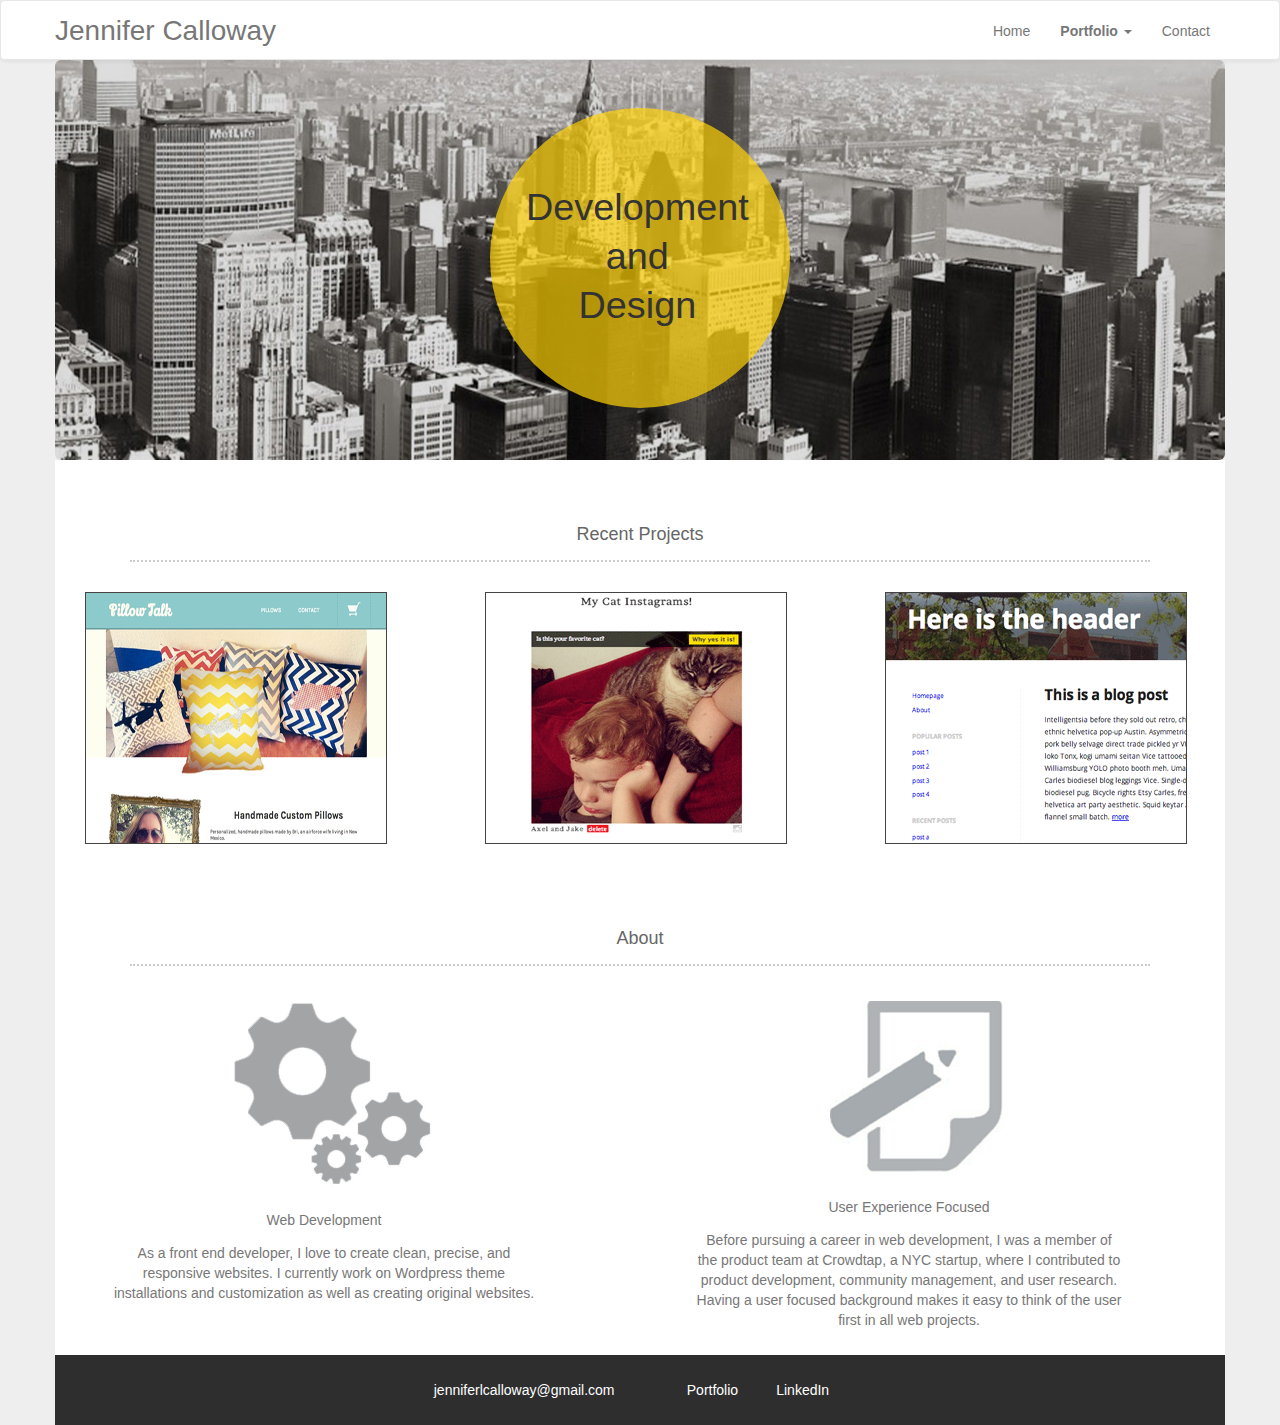
<file: index.html>
<!DOCTYPE html>

<html lang="en">

<head>

<meta charset="utf-8">
<meta name="viewport" content="width=device-width, initial-scale=1.0">

<link href="assets/bootstrap/css/bootstrap.css" rel="stylesheet">
<link href="assets/mybootstrap_theme.css" rel="stylesheet" type="text/css">
<link href="assets/styles.css" rel="stylesheet" type="text/css">

<title>Jennifer Calloway</title>

</head>

<body>
	<nav class="navbar navbar-default" role="navigation">
	<div class="container">
		<div class="navbar-header">
		    <button type="button" class="navbar-toggle" data-toggle="collapse" data-target=".navbar-ex1-collapse">
		      <span class="sr-only">Toggle navigation</span>
		      <span class="icon-bar"></span>
		      <span class="icon-bar"></span>
		      <span class="icon-bar"></span>
		    </button>
		    <a class="navbar-brand" href="http://jenniferlcalloway.com">Jennifer Calloway</a>
	  	</div>

	  <!-- Collect the nav links, forms, and other content for toggling -->
	  	<div class="collapse navbar-collapse navbar-ex1-collapse">
		    <ul class="nav navbar-nav navbar-right">
		      <li><a href="http://jenniferlcalloway.com">Home</a></li>
		      <li class="dropdown">
		        <a href="#" class="dropdown-toggle" data-toggle="dropdown"><strong>Portfolio </strong><b class="caret"></b></a>
		        <ul class="dropdown-menu" role="menu">
		          <li><a href="http://jenniferlcalloway.com/mysite/Portfolio/professionalprojects.html">Professional Projects</a></li>
		          <li><a href="http://jenniferlcalloway.com/mysite/Portfolio/personalprojects.html">Personal Projects</a></li>
		        </ul>
		      </li>
		      <li><a href="http://jenniferlcalloway.com/mysite/Contact/contact.html">Contact</a></li>
		    </ul>
		</div><!-- /.navbar-collapse -->	
	</div>
	</nav>	

	<div class="container main-image">
		<div class="jumbotron">
			<div class="circle">
				<span>Development <br> and <br> Design</span>
			</div>
		</div>
	</div>
	<div class="container content">
		<div class="row">
			<div class="col-md-12 title">
				<h4>Recent Projects</h4>
			</div>
		</div>
		<div class="row projects">
			<div class="col-md-4 project">
				<a href="http://jenniferlcalloway.com/mysite/Portfolio/professionalprojects.html"><img src="assets/images/pillow-talk.png" alt="pillowtalk.com"></a>
			</div>
			<div class="col-md-4 project">
				<a href="http://jenniferlcalloway.com/instagram-cats/index.html"><img src="assets/images/instagram-cats-ss.png" alt="website screenshot"></a>
			</div>
			<div class="col-md-4 project">
				<a href="http://jenniferlcalloway.com/page%20layout%20test/page_layout.html"><img src="assets/images/blog-layout-ss.png"></a>
			</div>
		</div>
		<div class="row">
			<div class="col-md-12 title">
				<h4>About</h4>
			</div>
		</div>
		<div class="row about">
			<div class="col-md-6 icon">
				<img src="assets/images/gear.png">
				<h5>Web Development</h5>
				<p>As a front end developer, I love to create clean, precise, and responsive websites.  I currently work on Wordpress theme installations and customization as well as creating original websites.</p>
			</div>
			<div class="col-md-6 icon">
				<img src="assets/images/notepad.png">
				<h5>User Experience Focused</h5>
				<p>Before pursuing a career in web development, I was a member of the product team at Crowdtap, a NYC startup, where I contributed to product development, community management, and user research.  Having a user focused background makes it easy to think of the user first in all web projects.</p>
			</div>
		</div>
		<div class="row end">
			<div class="col-md-12">
				<div class="links">
					<span>jenniferlcalloway@gmail.com</span>
					<a href="http://jenniferlcalloway.com/mysite/Portfolio/personalprojects.html">Portfolio</a>
					<a href="http://www.linkedin.com/pub/jennifer-calloway/32/66b/846" target="/blank">LinkedIn</a>
				</div>	
			</div>
		</div>
	</div>



<script src="http://ajax.googleapis.com/ajax/libs/jquery/1.10.2/jquery.min.js" type="text/javascript"></script>
<script src="assets/bootstrap/js/bootstrap.js" type="text/javascript"></script> 
<script type="text/javascript">
	
	$(document).ready(function(){

		$('.dropdown-toggle').dropdown()
		




	});


</script>

</body>
</html>
</file>
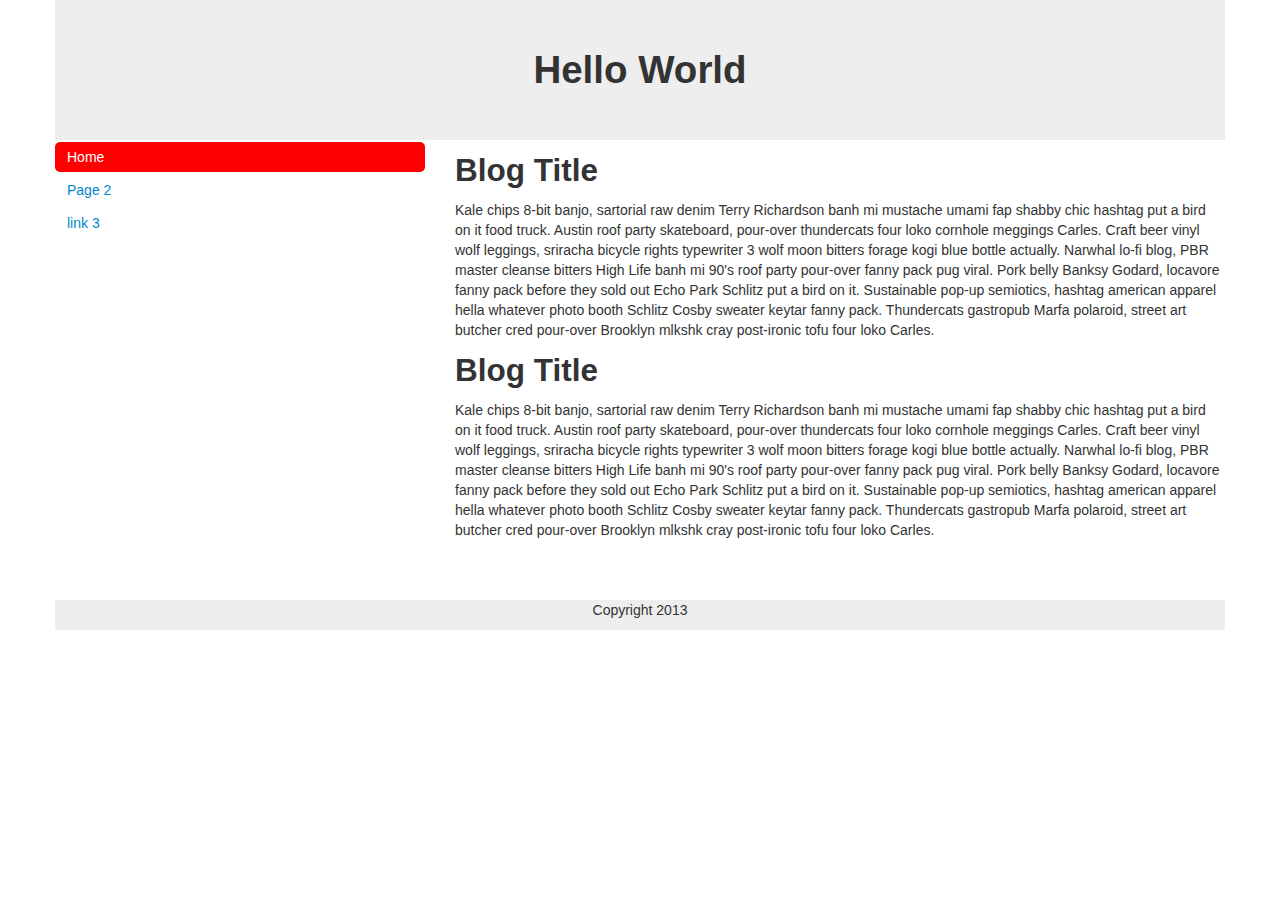
<file: bootstrap_blog/index.html>
<!DOCTYPE html>

<html lang="en">
<head>
	<title>Bootstrap Blog</title>
	<meta name="viewport" content="width=device-width, initial-scale=1.0">

	<link rel="stylesheet" type="text/css" href="assets/css/bootstrap.min.css">
	<link rel="stylesheet" type="text/css" href="assets/css/bootstrap-responsive.min.css">
	<link rel="stylesheet" type="text/css" href="assets/css/styles.css">

</head>

<body>

<div class="container">
	<div class="row">
		<header class="span12">
			<h1 class="title">Hello World</h1>
		</header>
	</div>
	<div class="row">
		<div class="span4">
			<ul class="nav nav-pills nav-stacked">
				<li class="active"><a href="index.html">Home</a></li>
				<li><a href="page2.html">Page 2</a></li>
				<li><a href="#">link 3</a></li>
			</ul>
		</div>
		<div class="span8">
			<article>
				<h2>Blog Title</h2>
				<p>Kale chips 8-bit banjo, sartorial raw denim Terry Richardson banh mi mustache umami fap shabby chic hashtag put a bird on it food truck. Austin roof party skateboard, pour-over thundercats four loko cornhole meggings Carles. Craft beer vinyl wolf leggings, sriracha bicycle rights typewriter 3 wolf moon bitters forage kogi blue bottle actually. Narwhal lo-fi blog, PBR master cleanse bitters High Life banh mi 90's roof party pour-over fanny pack pug viral. Pork belly Banksy Godard, locavore fanny pack before they sold out Echo Park Schlitz put a bird on it. Sustainable pop-up semiotics, hashtag american apparel hella whatever photo booth Schlitz Cosby sweater keytar fanny pack. Thundercats gastropub Marfa polaroid, street art butcher cred pour-over Brooklyn mlkshk cray post-ironic tofu four loko Carles.
				</p>
			</article>
			<article>
				<h2>Blog Title</h2>
				<p>Kale chips 8-bit banjo, sartorial raw denim Terry Richardson banh mi mustache umami fap shabby chic hashtag put a bird on it food truck. Austin roof party skateboard, pour-over thundercats four loko cornhole meggings Carles. Craft beer vinyl wolf leggings, sriracha bicycle rights typewriter 3 wolf moon bitters forage kogi blue bottle actually. Narwhal lo-fi blog, PBR master cleanse bitters High Life banh mi 90's roof party pour-over fanny pack pug viral. Pork belly Banksy Godard, locavore fanny pack before they sold out Echo Park Schlitz put a bird on it. Sustainable pop-up semiotics, hashtag american apparel hella whatever photo booth Schlitz Cosby sweater keytar fanny pack. Thundercats gastropub Marfa polaroid, street art butcher cred pour-over Brooklyn mlkshk cray post-ironic tofu four loko Carles.
				</p>
			</article>
		</div>
	</div>
	<div class="row">
		<footer class="span12">
			<p class="text-center">Copyright 2013</p>
		</footer>
	</div>
</div>

<script type="text/javascript" src="assets/js/jquery-2.0.3.min.js"></script>
<script type="text/javascript" src="assets/js/bootstrap.min.js"></script>
</body>

</html>
</file>
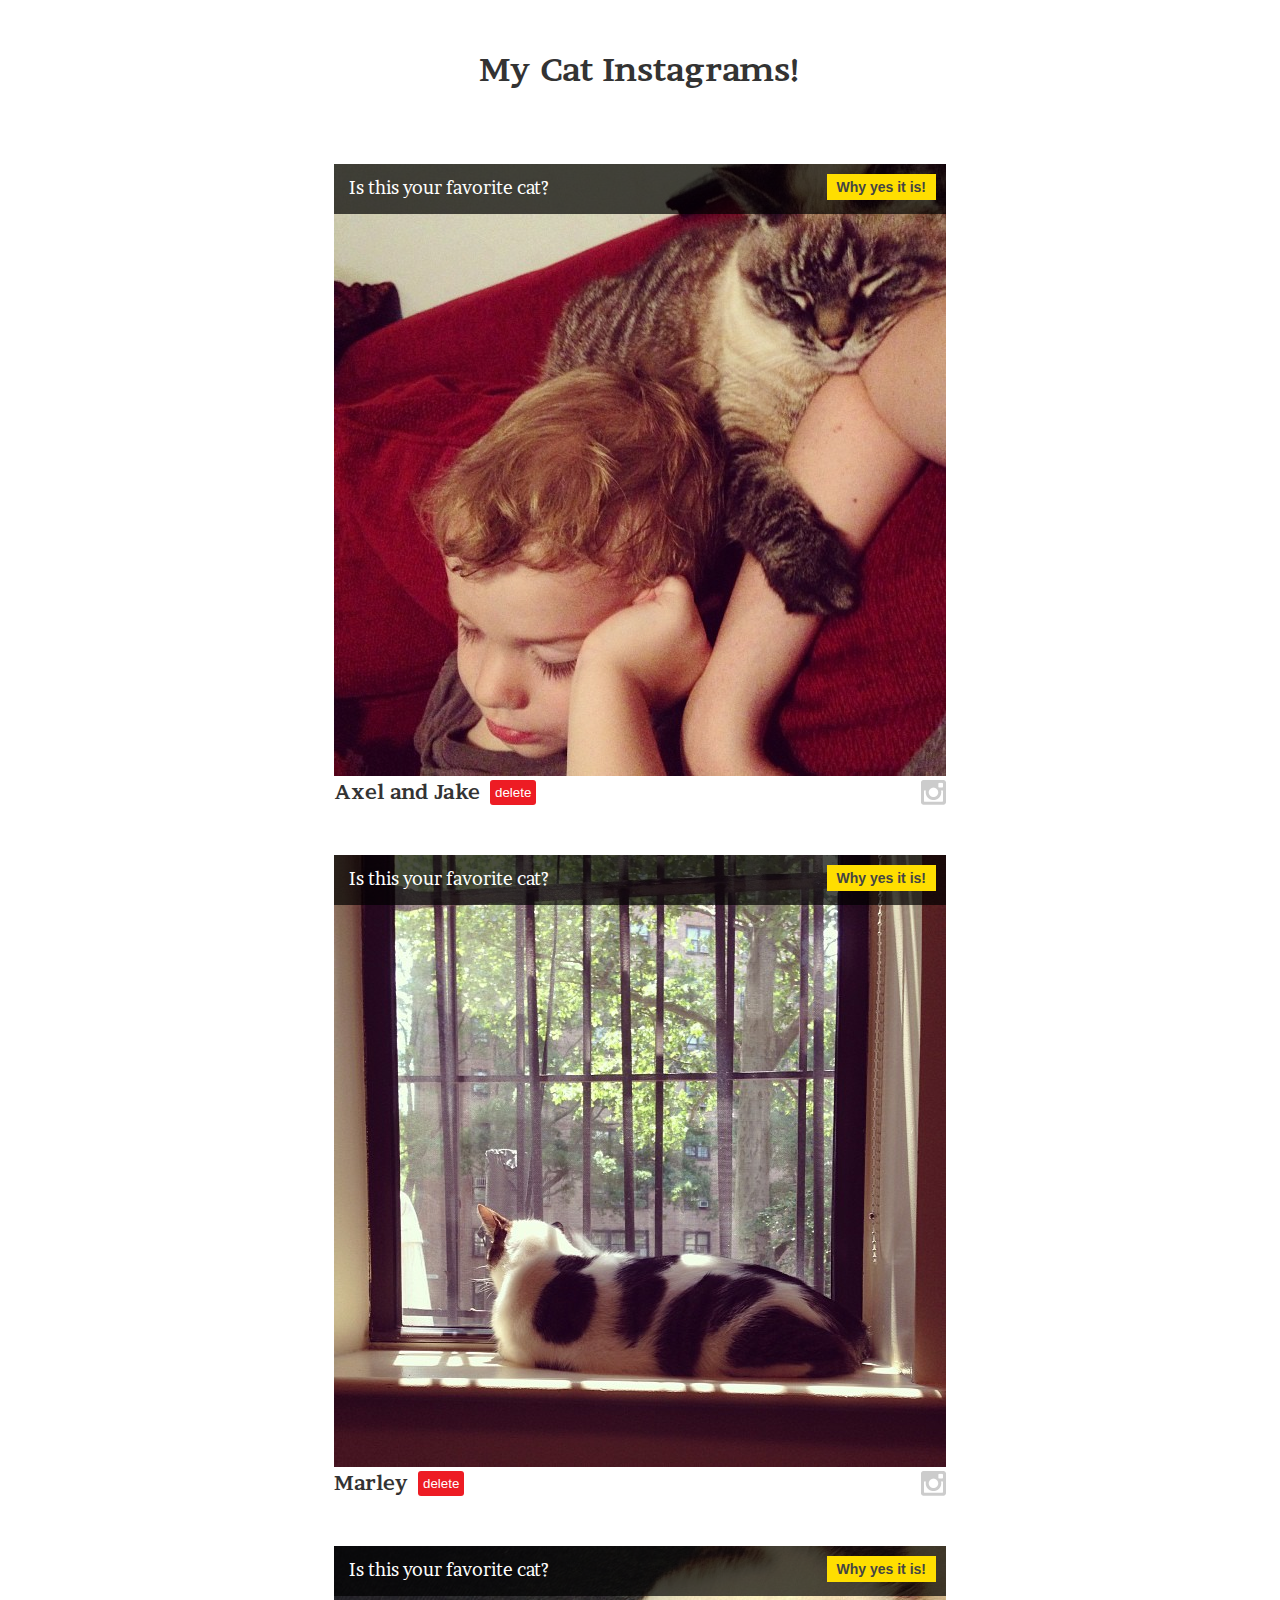
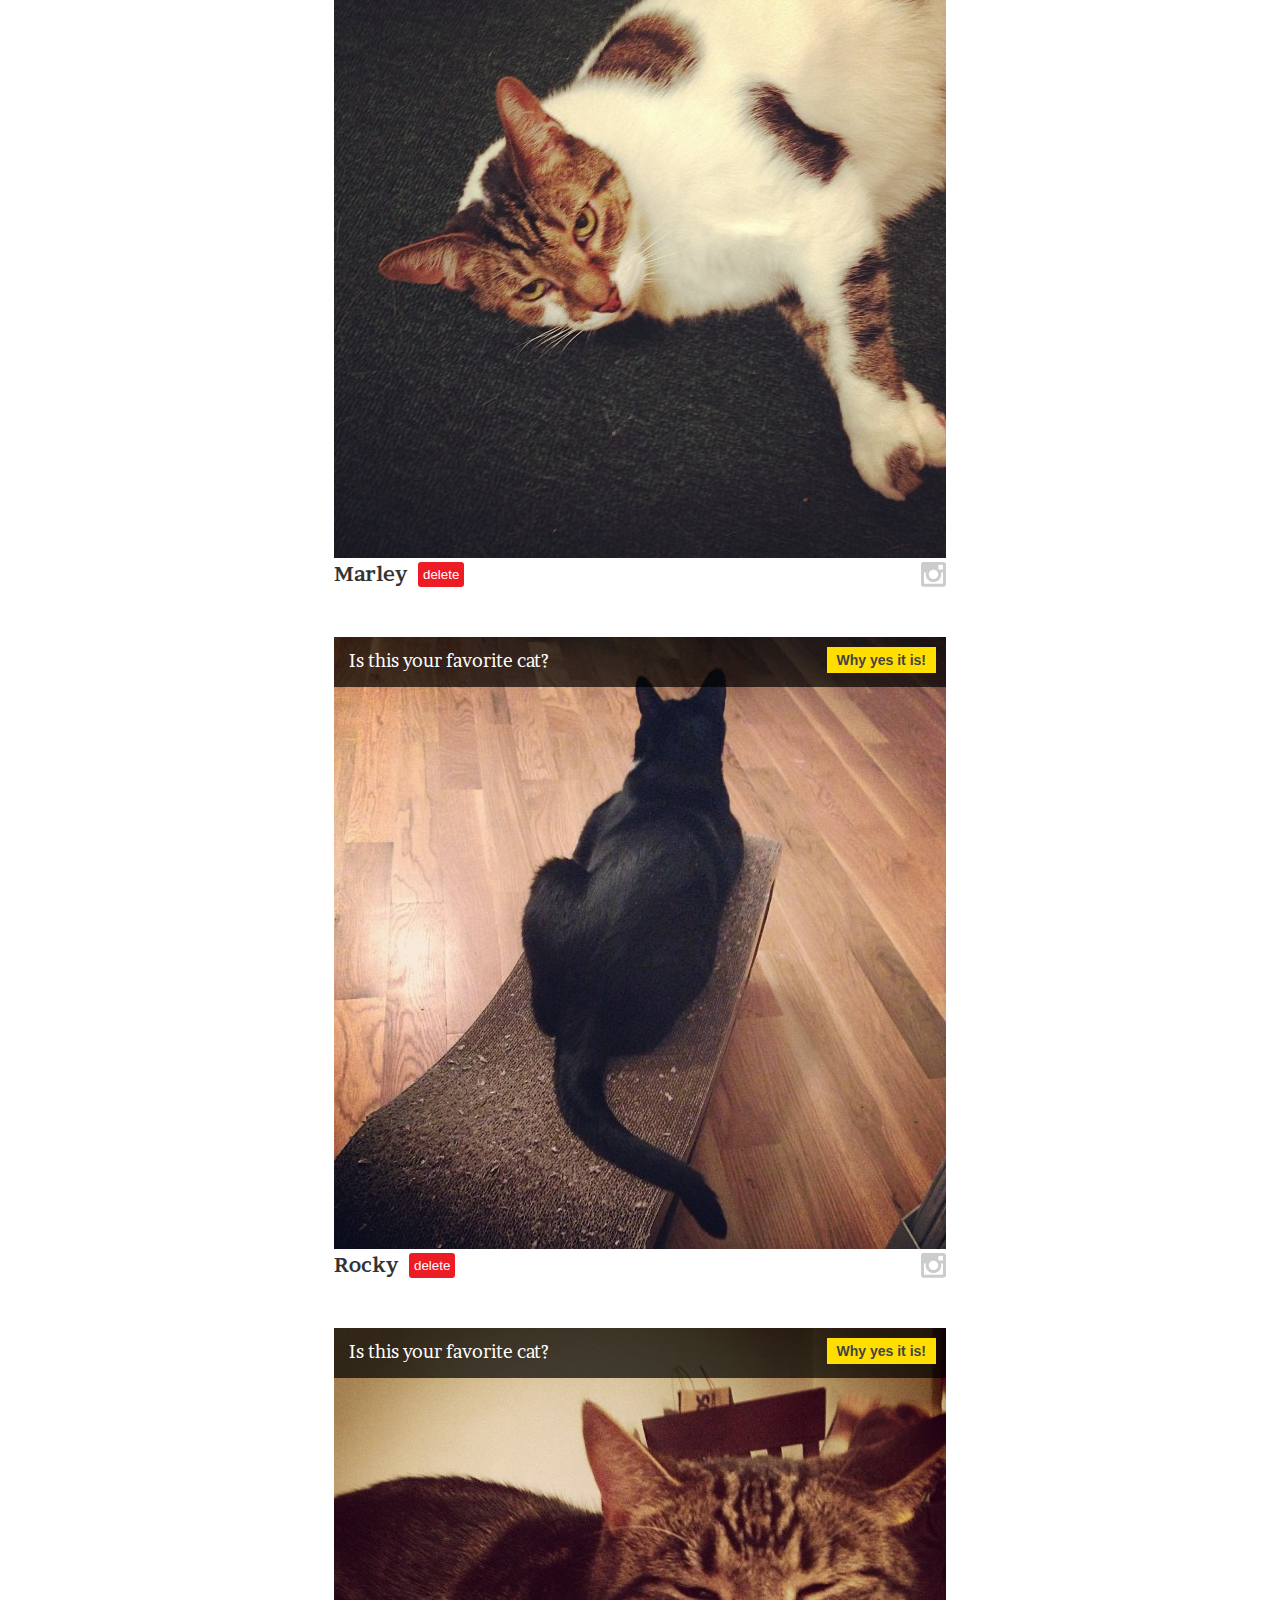
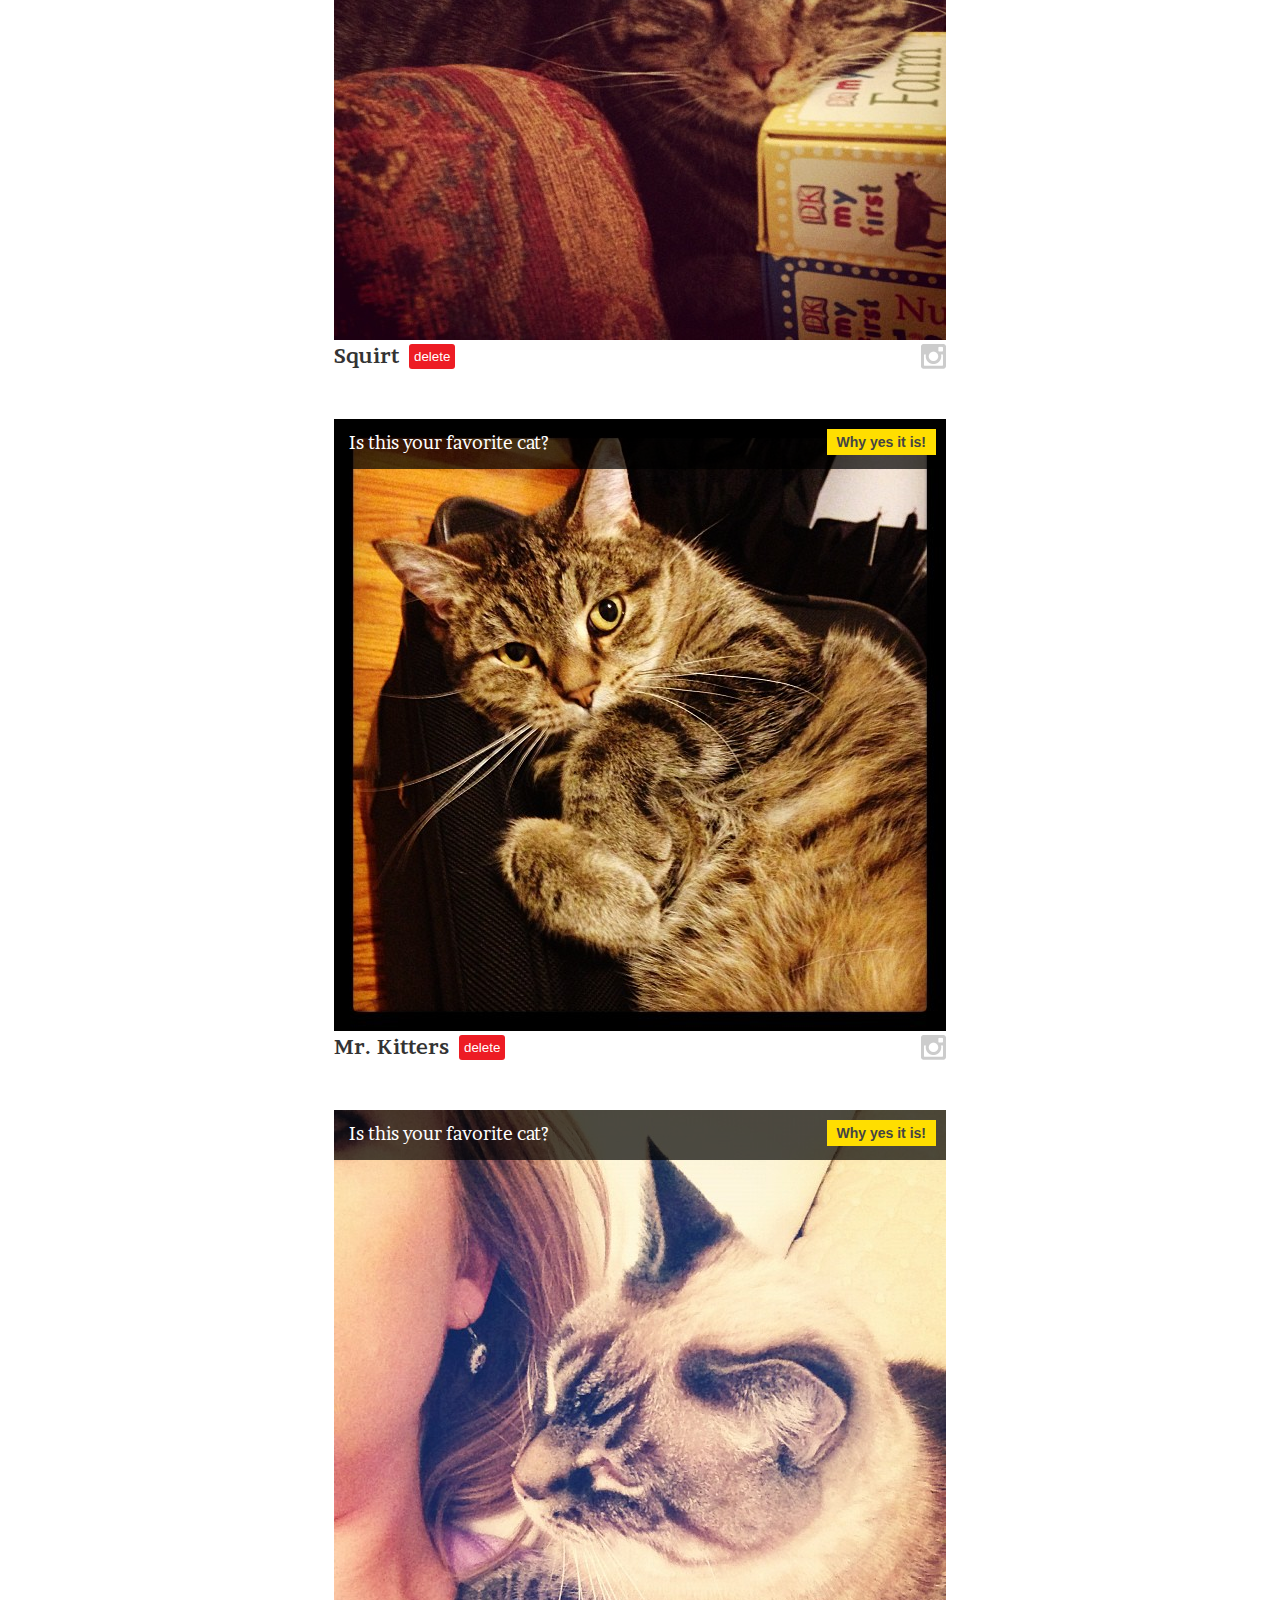
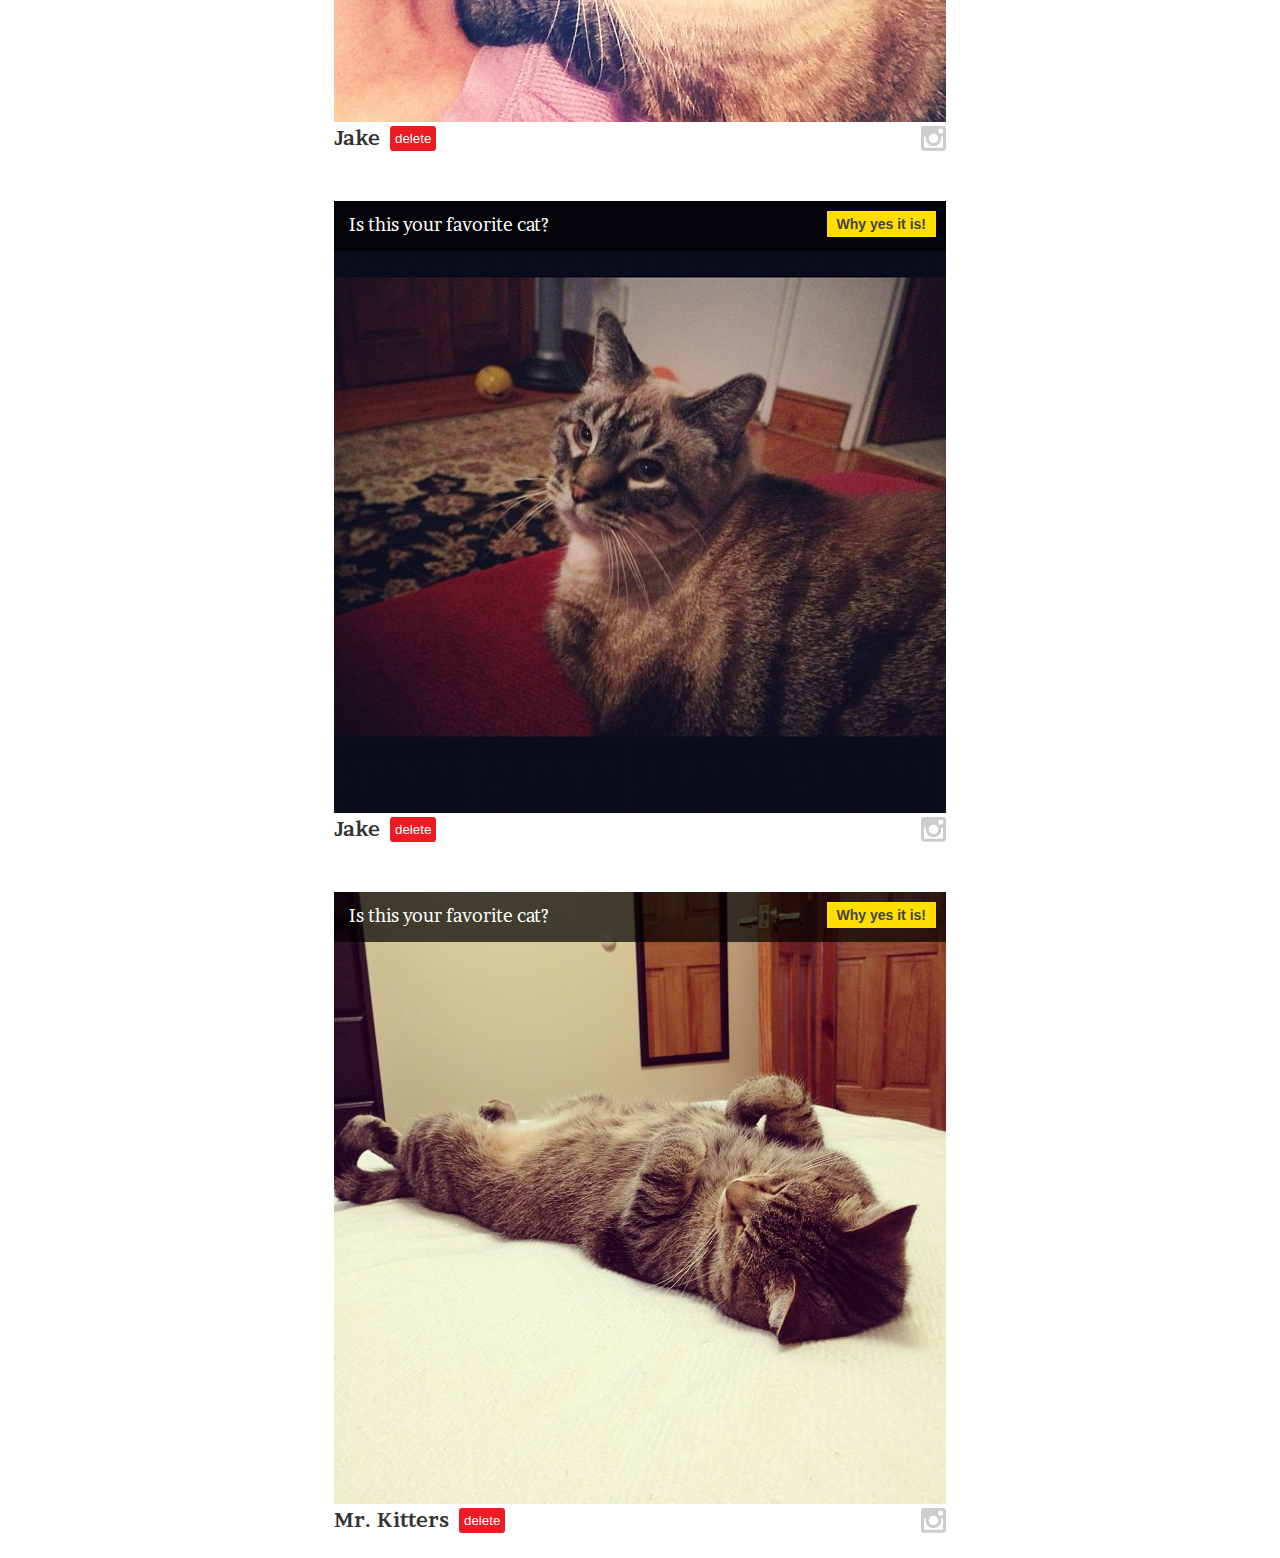
<file: instagram-cats/index.html>
<!DOCTYPE html>

<html lang="en">

  <head>
    <link href='http://fonts.googleapis.com/css?family=Brawler' rel='stylesheet' type='text/css'>
    <link href="styles.css" type="text/css" rel="stylesheet">
    <script type="text/javascript" src="jquery-2.0.3.min.js"></script>
    <script type="text/javascript" src="site.js"></script>
  </head>

  <body>
    <div class="container">
      <h1>My Cat Instagrams!</h1>
      
      <div class="cat clearfix">
        <div class="overlay">
          <p>Is this your favorite cat?</p>
          <button class="favorite-button">Why yes it is!</button>
        </div>
        <div class="voted-overlay">
          <p>This cat is your favorite!</p> 
          <p>Vote recorded.</p>
          <p><em>(We promise!)</em></p>
        </div>  
        <img src="images/Cats/cat1.jpeg">
        <h3>Axel and Jake</h3>
        <a href="http://instagram.com/p/alsC85GhPg/" target="_blank">link</a>
        <button class="delete-pic">delete</button>
      </div> 

      <div class="cat clearfix">
        <div class="overlay">
          <p>Is this your favorite cat?</p>
          <button class="favorite-button">Why yes it is!</button>
        </div>
        <div class="voted-overlay">
          <p>This cat is your favorite!</p> 
          <p>Vote recorded.</p>
          <p><em>(We promise!)</em></p>
        </div> 
        <img src="images/Cats/cat2.jpeg">
        <h3>Marley</h3>
        <a href="http://instagram.com/p/Z-9cmxGhIo/" target="_blank">link</a>
        <button class="delete-pic">delete</button>
      </div> 

      <div class="cat clearfix">
        <div class="overlay">
          <p>Is this your favorite cat?</p>
          <button class="favorite-button">Why yes it is!</button>
        </div>
        <div class="voted-overlay">
          <p>This cat is your favorite!</p> 
          <p>Vote recorded.</p>
          <p><em>(We promise!)</em></p>
        </div> 
        <img src="images/Cats/cat3.jpeg">
        <h3>Marley</h3>
        <a href="http://instagram.com/p/ZM5yWWmhKJ/" target="_blank">link</a>
        <button class="delete-pic">delete</button>
      </div> 

      <div class="cat clearfix">
        <div class="overlay">
          <p>Is this your favorite cat?</p>
          <button class="favorite-button">Why yes it is!</button>
        </div>
        <div class="voted-overlay">
          <p>This cat is your favorite!</p> 
          <p>Vote recorded.</p>
          <p><em>(We promise!)</em></p>
        </div> 
        <img src="images/Cats/cat4.jpeg">
        <h3>Rocky</h3>
        <a href="http://instagram.com/p/XbNgZsmhBV/" target="_blank">link</a>
        <button class="delete-pic">delete</button>
      </div> 

      <div class="cat clearfix">
        <div class="overlay">
          <p>Is this your favorite cat?</p>
          <button class="favorite-button">Why yes it is!</button>
        </div>
        <div class="voted-overlay">
          <p>This cat is your favorite!</p> 
          <p>Vote recorded.</p>
          <p><em>(We promise!)</em></p>
        </div> 
        <img src="images/Cats/cat5.jpeg">
        <h3>Squirt</h3>
        <a href="http://instagram.com/p/VYPvSQGhBg/" target="_blank">link</a>
        <button class="delete-pic">delete</button>
      </div> 

      <div class="cat clearfix">
        <div class="overlay">
          <p>Is this your favorite cat?</p>
          <button class="favorite-button">Why yes it is!</button>
        </div>
        <div class="voted-overlay">
          <p>This cat is your favorite!</p> 
          <p>Vote recorded.</p>
          <p><em>(We promise!)</em></p>
        </div> 
        <img src="images/Cats/cat6.jpeg">
        <h3>Mr. Kitters</h3>
        <a href="http://instagram.com/p/T9RDshmhEv/" target="_blank">link</a>
        <button class="delete-pic">delete</button>
      </div> 

      <div class="cat clearfix">
        <div class="overlay">
          <p>Is this your favorite cat?</p>
          <button class="favorite-button">Why yes it is!</button>
        </div>
        <div class="voted-overlay">
          <p>This cat is your favorite!</p> 
          <p>Vote recorded.</p>
          <p><em>(We promise!)</em></p>
        </div> 
        <img src="images/Cats/cat7.jpeg">
        <h3>Jake</h3>
        <a href="http://instagram.com/p/TFan1xGhNY/" target="_blank">link</a>
        <button class="delete-pic">delete</button>
      </div> 

      <div class="cat clearfix">
        <div class="overlay">
          <p>Is this your favorite cat?</p>
          <button class="favorite-button">Why yes it is!</button>
        </div>
        <div class="voted-overlay">
          <p>This cat is your favorite!</p> 
          <p>Vote recorded.</p>
          <p><em>(We promise!)</em></p>
        </div> 
        <img src="images/Cats/cat8.jpeg">
        <h3>Jake</h3>
        <a href="http://instagram.com/p/R3MzoOmhNZ/" target="_blank">link</a>
        <button class="delete-pic">delete</button>
      </div> 

      <div class="cat clearfix">
        <div class="overlay">
          <p>Is this your favorite cat?</p>
          <button class="favorite-button">Why yes it is!</button>
        </div>
        <div class="voted-overlay">
          <p>This cat is your favorite!</p> 
          <p>Vote recorded.</p>
          <p><em>(We promise!)</em></p>
        </div> 
        <img src="images/Cats/cat9.jpeg">
        <h3>Mr. Kitters</h3>
        <a href="http://instagram.com/p/bgxEq2GhGK/" target="_blank">link</a>
        <button class="delete-pic">delete</button>
      </div> 
    </div>
    

  </body>

</html>
</file>
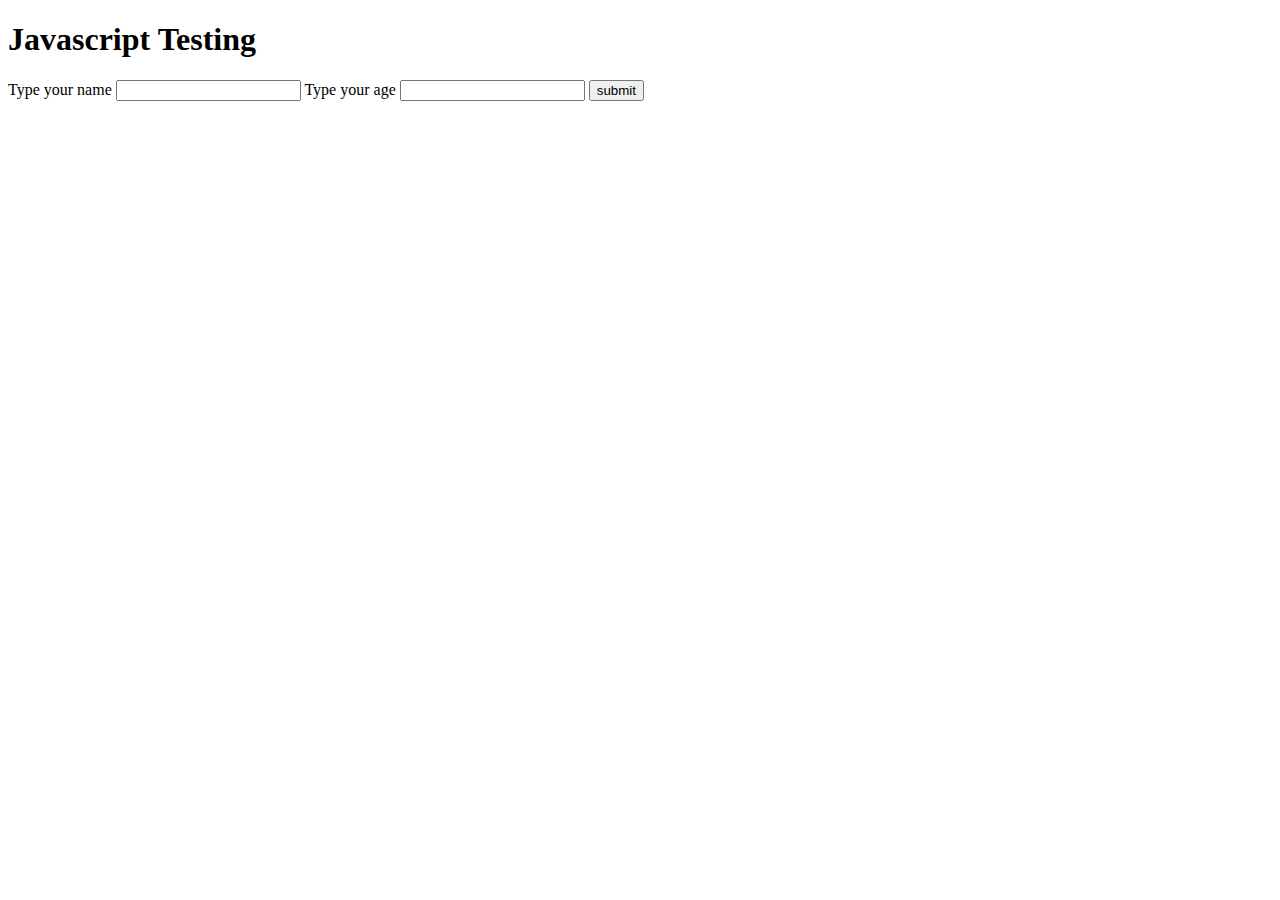
<file: js_test/index.html>
<!DOCTYPE html>

<html lang="en">
<head>
	<script type="text/javascript" src="jquery-2.0.3.min.js"></script>
	<script type="text/javascript">
		$(document).ready(function(){
			
			
			function printName(nameToPrint, ageToPrint) {
				alert("My name is " + nameToPrint + " and I am " + ageToPrint + " years old.");

			}

			$('#printMessage').click(function(){
				var name;
				var age;

				name = $('#name').val();
				age = $('#age').val();

				printName("sldkflsdkf", age);
					
			});

		});
	</script>

</head>

<body>
	<h1>Javascript Testing</h1>
	
	<label>Type your name</label>
	<input type="text" id="name">

	<label>Type your age</label>
	<input type="text" id="age">

	<button id="printMessage">submit</button>
	
</body>
</html>
</file>
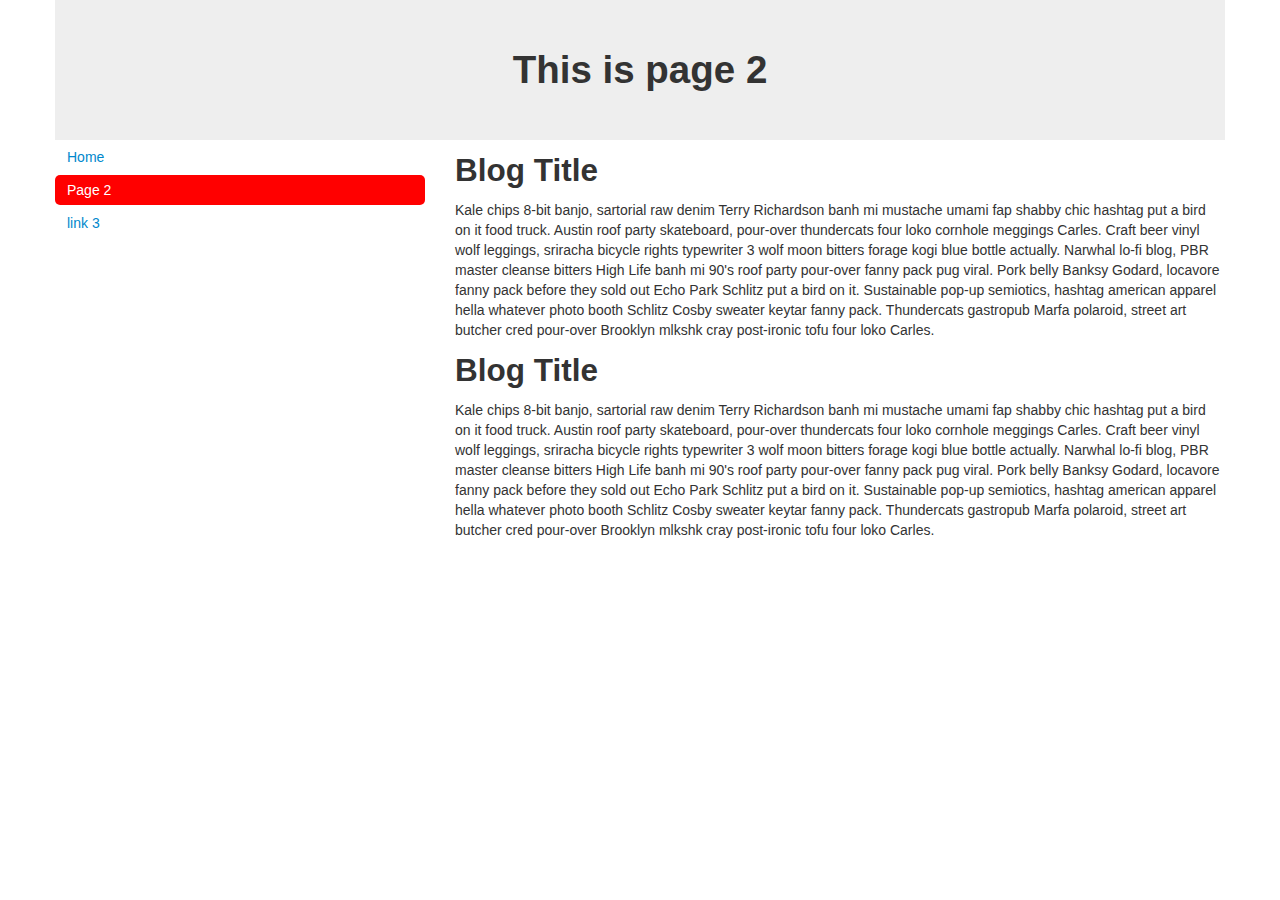
<file: bootstrap_blog/page2.html>
<!DOCTYPE html>

<html lang="en">
<head>
	<title>Bootstrap Blog</title>
	<meta name="viewport" content="width=device-width, initial-scale=1.0">

	<link rel="stylesheet" type="text/css" href="assets/css/bootstrap.min.css">
	<link rel="stylesheet" type="text/css" href="assets/css/bootstrap-responsive.min.css">
	<link rel="stylesheet" type="text/css" href="assets/css/styles.css">

</head>

<body>

<div class="container">
	<div class="row">
		<header class="span12">
			<h1 class="title">This is page 2</h1>
		</header>
	</div>
	<div class="row">
		<div class="span4">
			<ul class="nav nav-pills nav-stacked">
				<li><a href="index.html">Home</a></li>
				<li class="active"><a href="page2.html">Page 2</a></li>
				<li><a href="#">link 3</a></li>
			</ul>
		</div>
		<div class="span8">
			<article>
				<h2>Blog Title</h2>
				<p>Kale chips 8-bit banjo, sartorial raw denim Terry Richardson banh mi mustache umami fap shabby chic hashtag put a bird on it food truck. Austin roof party skateboard, pour-over thundercats four loko cornhole meggings Carles. Craft beer vinyl wolf leggings, sriracha bicycle rights typewriter 3 wolf moon bitters forage kogi blue bottle actually. Narwhal lo-fi blog, PBR master cleanse bitters High Life banh mi 90's roof party pour-over fanny pack pug viral. Pork belly Banksy Godard, locavore fanny pack before they sold out Echo Park Schlitz put a bird on it. Sustainable pop-up semiotics, hashtag american apparel hella whatever photo booth Schlitz Cosby sweater keytar fanny pack. Thundercats gastropub Marfa polaroid, street art butcher cred pour-over Brooklyn mlkshk cray post-ironic tofu four loko Carles.
				</p>
			</article>
			<article>
				<h2>Blog Title</h2>
				<p>Kale chips 8-bit banjo, sartorial raw denim Terry Richardson banh mi mustache umami fap shabby chic hashtag put a bird on it food truck. Austin roof party skateboard, pour-over thundercats four loko cornhole meggings Carles. Craft beer vinyl wolf leggings, sriracha bicycle rights typewriter 3 wolf moon bitters forage kogi blue bottle actually. Narwhal lo-fi blog, PBR master cleanse bitters High Life banh mi 90's roof party pour-over fanny pack pug viral. Pork belly Banksy Godard, locavore fanny pack before they sold out Echo Park Schlitz put a bird on it. Sustainable pop-up semiotics, hashtag american apparel hella whatever photo booth Schlitz Cosby sweater keytar fanny pack. Thundercats gastropub Marfa polaroid, street art butcher cred pour-over Brooklyn mlkshk cray post-ironic tofu four loko Carles.
				</p>
			</article>
		</div>
	</div>
</div>

<script type="text/javascript" src="assets/js/jquery-2.0.3.min.js"></script>
<script type="text/javascript" src="assets/js/bootstrap.min.js"></script>
</body>

</html>
</file>
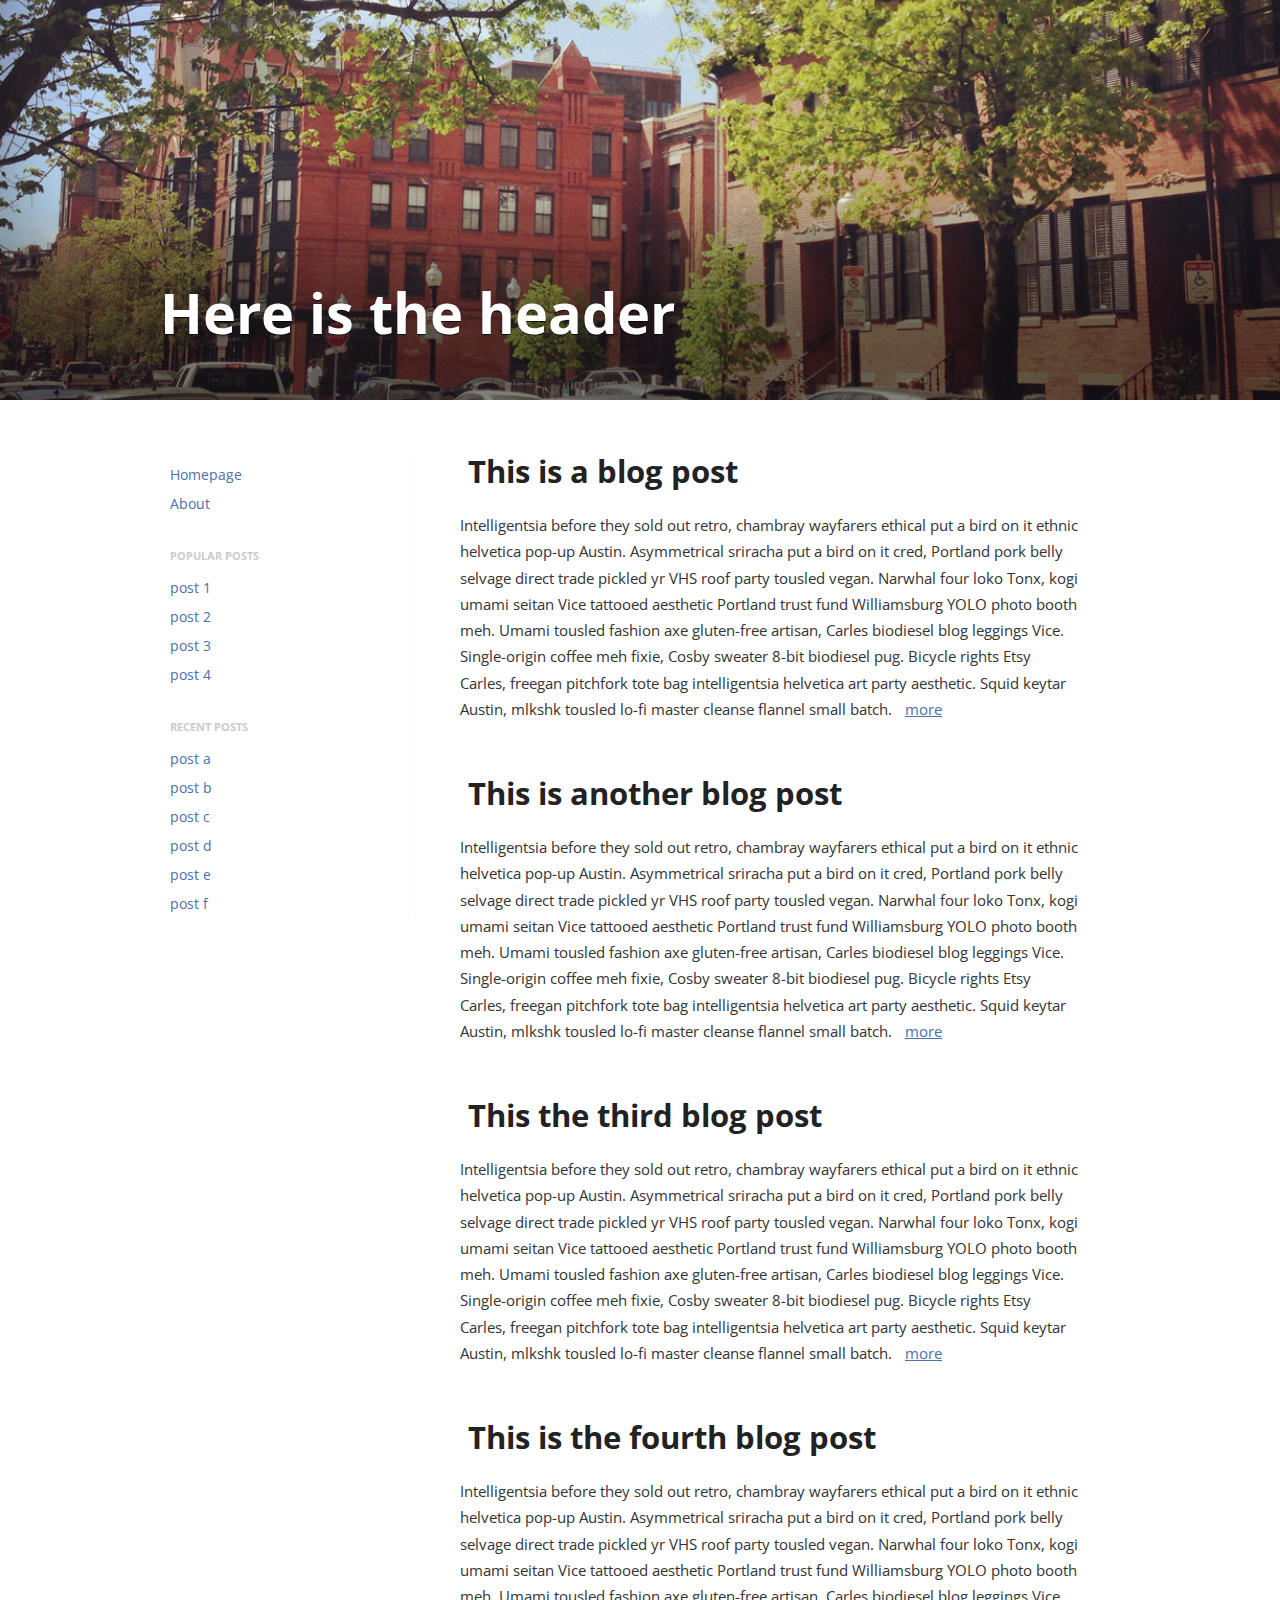
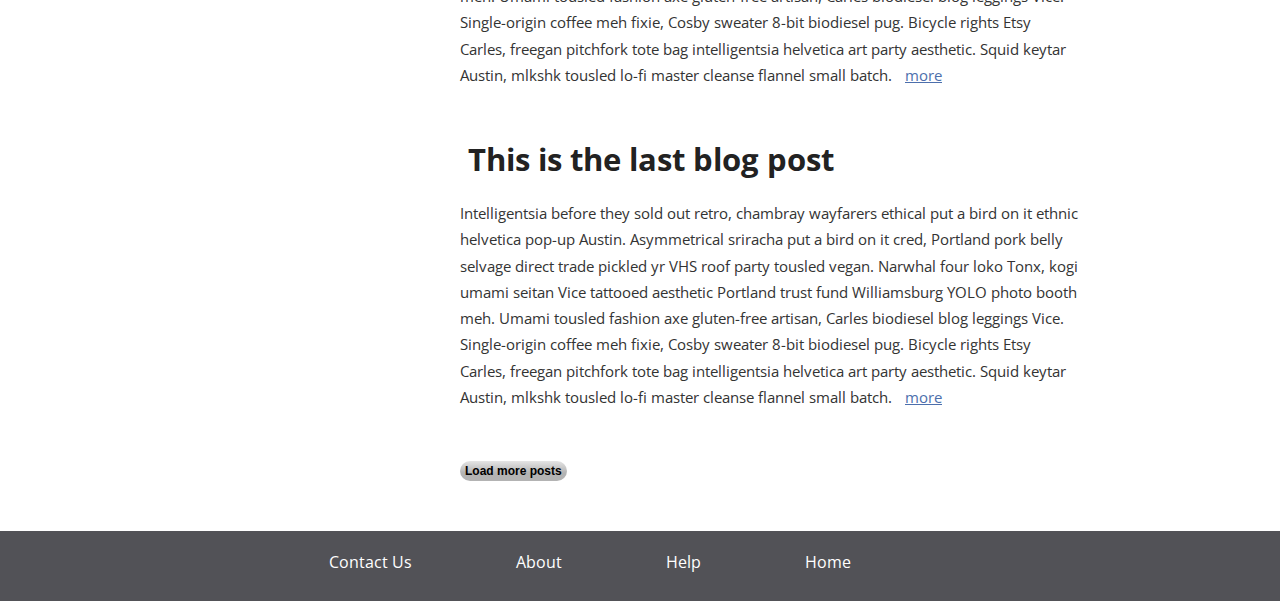
<file: page layout test/page_layout.html>
<!DOCTYPE html>

<html lang="en">

<head>
<title>Layout</title>

<link href="styles.css" rel='stylesheet' type='text/css'>
<link href='http://fonts.googleapis.com/css?family=Open+Sans:400italic,400,600,700' rel='stylesheet' type='text/css'>

</head>

<body>
<div class="header">
	<div class="container">
		<h1>Here is the header</h1>
	</div>
</div>
<div class="container clearfix">
	<div class="left-nav">
		<ul>
			<li id="homepage-link"><a href="#">Homepage</a></li>
			<li><a href="#">About</a></li>
		</ul>
		<p>Popular posts</p>
		<ul>
			<li><a href="#">post 1</a></li>
			<li><a href="#">post 2</a></li>
			<li><a href="#">post 3</a></li>
			<li><a href="#">post 4</a></li>
		</ul>
		<p>Recent posts</p>
		<ul>
			<li><a href="#">post a</a></li>
			<li><a href="#">post b</a></li>
			<li><a href="#">post c</a></li>
			<li><a href="#">post d</a></li>
			<li><a href="#">post e</a></li>
			<li><a href="#">post f</a></li>
		</ul>
	</div>

	<div class="posts-container">
		<div class="blogpost">
			<h3><a href="#">This is a blog post</a></h3>
			<p>Intelligentsia before they sold out retro, chambray wayfarers ethical put a bird on it ethnic helvetica pop-up Austin. Asymmetrical sriracha put a bird on it cred, Portland pork belly selvage direct trade pickled yr VHS roof party tousled vegan. Narwhal four loko Tonx, kogi umami seitan Vice tattooed aesthetic Portland trust fund Williamsburg YOLO photo booth meh. Umami tousled fashion axe gluten-free artisan, Carles biodiesel blog leggings Vice. Single-origin coffee meh fixie, Cosby sweater 8-bit biodiesel pug. Bicycle rights Etsy Carles, freegan pitchfork tote bag intelligentsia helvetica art party aesthetic. Squid keytar Austin, mlkshk tousled lo-fi master cleanse flannel small batch.<a href="#">more</a></p>
		</div>
		<div class="blogpost">
			<h3><a href="#">This is another blog post</a></h3>
			<p>Intelligentsia before they sold out retro, chambray wayfarers ethical put a bird on it ethnic helvetica pop-up Austin. Asymmetrical sriracha put a bird on it cred, Portland pork belly selvage direct trade pickled yr VHS roof party tousled vegan. Narwhal four loko Tonx, kogi umami seitan Vice tattooed aesthetic Portland trust fund Williamsburg YOLO photo booth meh. Umami tousled fashion axe gluten-free artisan, Carles biodiesel blog leggings Vice. Single-origin coffee meh fixie, Cosby sweater 8-bit biodiesel pug. Bicycle rights Etsy Carles, freegan pitchfork tote bag intelligentsia helvetica art party aesthetic. Squid keytar Austin, mlkshk tousled lo-fi master cleanse flannel small batch.<a href="#">more</a></p>
		</div>
		<div class="blogpost">
			<h3><a href="#">This the third blog post</a></h3>
			<p>Intelligentsia before they sold out retro, chambray wayfarers ethical put a bird on it ethnic helvetica pop-up Austin. Asymmetrical sriracha put a bird on it cred, Portland pork belly selvage direct trade pickled yr VHS roof party tousled vegan. Narwhal four loko Tonx, kogi umami seitan Vice tattooed aesthetic Portland trust fund Williamsburg YOLO photo booth meh. Umami tousled fashion axe gluten-free artisan, Carles biodiesel blog leggings Vice. Single-origin coffee meh fixie, Cosby sweater 8-bit biodiesel pug. Bicycle rights Etsy Carles, freegan pitchfork tote bag intelligentsia helvetica art party aesthetic. Squid keytar Austin, mlkshk tousled lo-fi master cleanse flannel small batch.<a href="#">more</a></p>
		</div>
		<div class="blogpost">
			<h3><a href="#">This is the fourth blog post</a></h3>
			<p>Intelligentsia before they sold out retro, chambray wayfarers ethical put a bird on it ethnic helvetica pop-up Austin. Asymmetrical sriracha put a bird on it cred, Portland pork belly selvage direct trade pickled yr VHS roof party tousled vegan. Narwhal four loko Tonx, kogi umami seitan Vice tattooed aesthetic Portland trust fund Williamsburg YOLO photo booth meh. Umami tousled fashion axe gluten-free artisan, Carles biodiesel blog leggings Vice. Single-origin coffee meh fixie, Cosby sweater 8-bit biodiesel pug. Bicycle rights Etsy Carles, freegan pitchfork tote bag intelligentsia helvetica art party aesthetic. Squid keytar Austin, mlkshk tousled lo-fi master cleanse flannel small batch.<a href="#">more</a></p>
		</div>
		<div class="blogpost">
			<h3><a href="#">This is the last blog post</a></h3>
			<p>Intelligentsia before they sold out retro, chambray wayfarers ethical put a bird on it ethnic helvetica pop-up Austin. Asymmetrical sriracha put a bird on it cred, Portland pork belly selvage direct trade pickled yr VHS roof party tousled vegan. Narwhal four loko Tonx, kogi umami seitan Vice tattooed aesthetic Portland trust fund Williamsburg YOLO photo booth meh. Umami tousled fashion axe gluten-free artisan, Carles biodiesel blog leggings Vice. Single-origin coffee meh fixie, Cosby sweater 8-bit biodiesel pug. Bicycle rights Etsy Carles, freegan pitchfork tote bag intelligentsia helvetica art party aesthetic. Squid keytar Austin, mlkshk tousled lo-fi master cleanse flannel small batch.<a href="#">more</a></p>
		</div>	
		<button class="more-posts-button">Load more posts</button>
	</div>
</div>
<div class="footer">
	<ul>
		<li><a href="#">Contact Us</a></li>
		<li><a href="#">About</a></li>
		<li><a href="#">Help</a></li>
		<li><a href="#">Home</a></li>
	</ul>
</div>


</body>
</file>
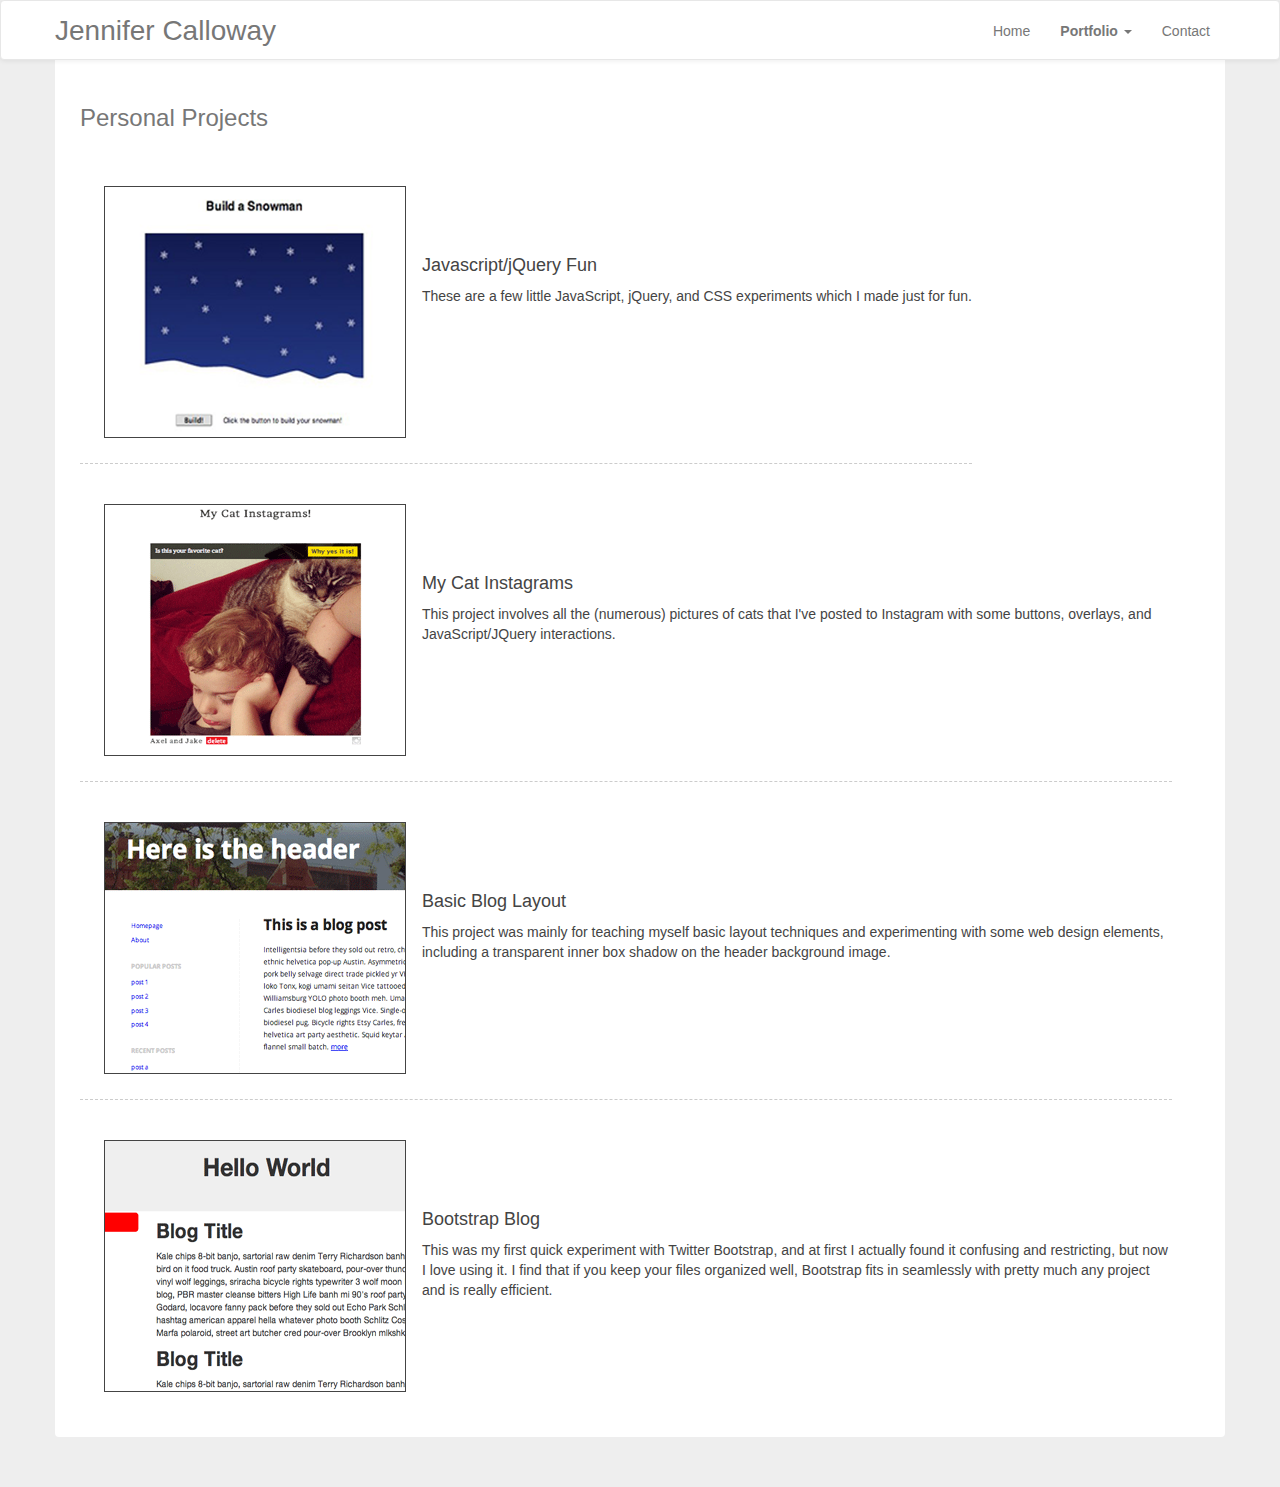
<file: mysite/Portfolio/personalprojects.html>
<!DOCTYPE html>

<html lang="en">

<head>

<meta charset="utf-8">
<meta name="viewport" content="width=device-width, initial-scale=1.0">

<link href="../../assets/bootstrap/css/bootstrap.css" rel="stylesheet">
<link href="../../assets/mybootstrap_theme.css" rel="stylesheet" type="text/css">
<link href="../../assets/styles.css" rel="stylesheet" type="text/css">
<link href="portfolio.css" rel="stylesheet" type="text/css">

<title>Personal Projects</title>

</head>

<body>

<nav class="navbar navbar-default" role="navigation">
	<div class="container">
		<div class="navbar-header">
		    <button type="button" class="navbar-toggle" data-toggle="collapse" data-target=".navbar-ex1-collapse">
		      <span class="sr-only">Toggle navigation</span>
		      <span class="icon-bar"></span>
		      <span class="icon-bar"></span>
		      <span class="icon-bar"></span>
		    </button>
		    <a class="navbar-brand" href="http://jenniferlcalloway.com">Jennifer Calloway</a>
	  	</div>

	  <!-- Collect the nav links, forms, and other content for toggling -->
	  	<div class="collapse navbar-collapse navbar-ex1-collapse">
		    <ul class="nav navbar-nav navbar-right">
		      <li><a href="http://jenniferlcalloway.com">Home</a></li>
		      <li class="dropdown">
		        <a href="#" class="dropdown-toggle" data-toggle="dropdown"><strong>Portfolio </strong><b class="caret"></b></a>
		        <ul class="dropdown-menu" role="menu">
		          <li><a href="http://jenniferlcalloway.com/mysite/Portfolio/professionalprojects.html">Professional Projects</a></li>
		          <li><a href="http://jenniferlcalloway.com/mysite/Portfolio/personalprojects.html">Personal Projects</a></li>
		        </ul>
		      </li>
		      <li><a href="http://jenniferlcalloway.com/mysite/Contact/contact.html">Contact</a></li>
		    </ul>
		</div><!-- /.navbar-collapse -->	
	</div>
	</nav>	

	<div class="container">
		<div class="row">
			<div class="col-md-12 content container">
				<h3>Personal Projects</h3>
				<div class="project ">
					<a href="http://jenniferlcalloway.com/js_games/" target="/blank"><img src="images/js-games-ss.png" alt="website screenshot"></a>
					<div class="text">
						<h4>Javascript/jQuery Fun</h4>
						<p>These are a few little JavaScript, jQuery, and CSS experiments which I made just for fun.</p>
					</div>	
				</div>		
				<div class="project ">
					<a href="http://jenniferlcalloway.com/instagram-cats/index.html" target="/blank"><img src="images/instagram-cats-ss.png" alt="website screenshot"></a>
					<div class="text">
						<h4>My Cat Instagrams</h4>
						<p>This project involves all the (numerous) pictures of cats that I've posted to Instagram with some buttons, overlays, and JavaScript/JQuery interactions.</p>
					</div>	
				</div>	
				<div class="project">
					<a href="http://jenniferlcalloway.com/page%20layout%20test/page_layout.html" target="/blank"><img src="images/blog-layout-ss.png"></a>
					<div class="text">
						<h4>Basic Blog Layout</h4>
						<p>This project was mainly for teaching myself basic layout techniques and experimenting with some web design elements, including a transparent inner box shadow on the header background image.</p>
					</div>	
				</div>
				<div class="project">
					<a href="http://jenniferlcalloway.com/bootstrap_blog/index.html" target="/blank"><img src="images/bootstrap-blog-ss.png"></a>
					<div class="text">
						<h4>Bootstrap Blog</h4>
						<p>This was my first quick experiment with Twitter Bootstrap, and at first I actually found it confusing and restricting, but now I love using it.  I find that if you keep your files organized well, Bootstrap fits in seamlessly with pretty much any project and is really efficient.</p>
					</div>	
				</div>		
			</div>
		</div>
	</div>	

























<script src="http://ajax.googleapis.com/ajax/libs/jquery/1.10.2/jquery.min.js"></script>
<script src="../../assets/bootstrap/js/bootstrap.js" type="text/javascript"></script> 
<script type="text/javascript">
 	$(document).ready(function(){

		$('.dropdown-toggle').dropdown()
		




	});

</script>

</body>
</html>
</file>
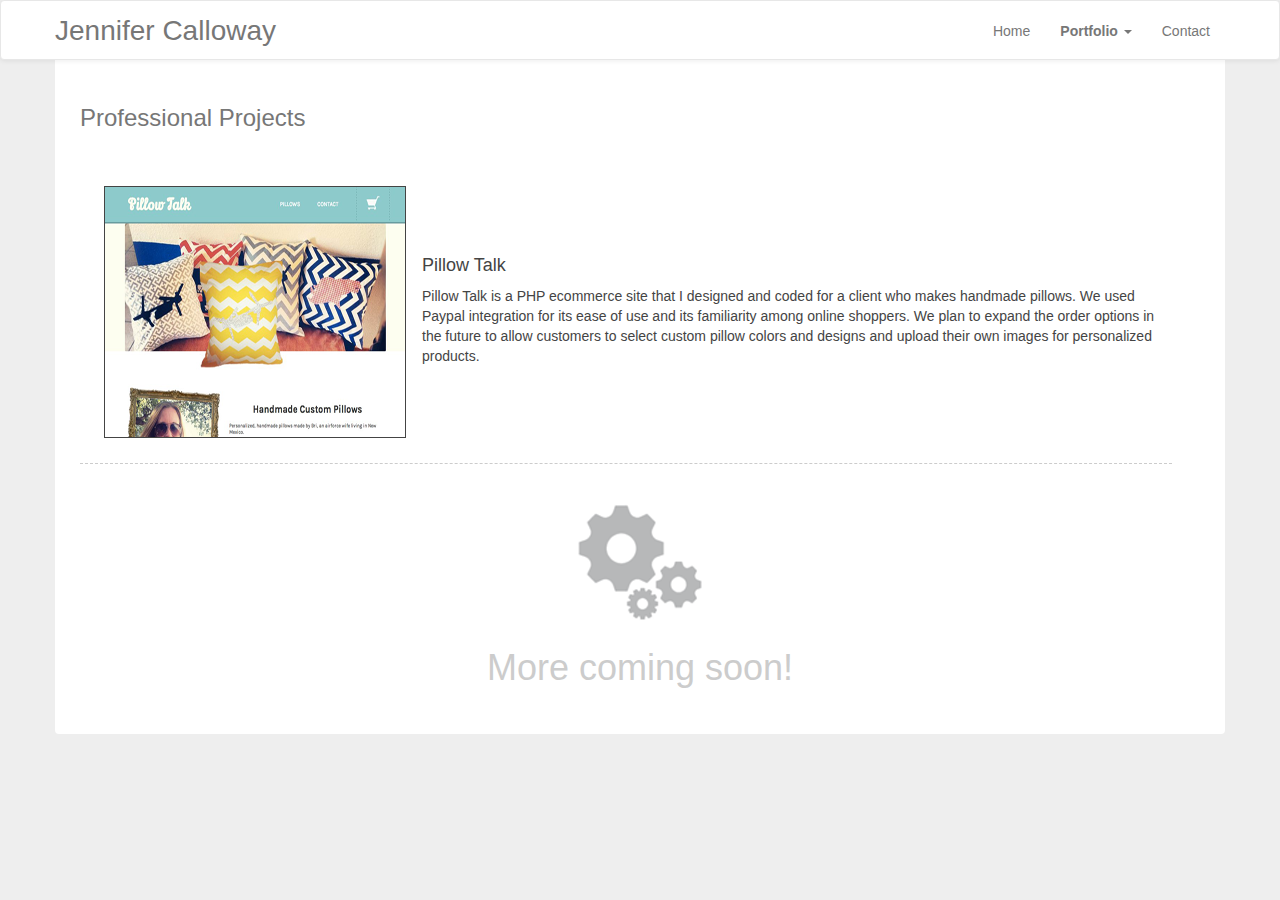
<file: mysite/Portfolio/professionalprojects.html>
<!DOCTYPE html>

<html lang="en">

<head>

<meta charset="utf-8">
<meta name="viewport" content="width=device-width, initial-scale=1.0">

<link href="../../assets/bootstrap/css/bootstrap.css" rel="stylesheet">
<link href="../../assets/mybootstrap_theme.css" rel="stylesheet" type="text/css">
<link href="../../assets/styles.css" rel="stylesheet" type="text/css">
<link href="portfolio.css" rel="stylesheet" type="text/css">

<title>Professional Projects</title>

</head>

<body>


	<nav class="navbar navbar-default" role="navigation">
	<div class="container">
		<div class="navbar-header">
		    <button type="button" class="navbar-toggle" data-toggle="collapse" data-target=".navbar-ex1-collapse">
		      <span class="sr-only">Toggle navigation</span>
		      <span class="icon-bar"></span>
		      <span class="icon-bar"></span>
		      <span class="icon-bar"></span>
		    </button>
		    <a class="navbar-brand" href="http://jenniferlcalloway.com">Jennifer Calloway</a>
	  	</div>

	  <!-- Collect the nav links, forms, and other content for toggling -->
	  	<div class="collapse navbar-collapse navbar-ex1-collapse">
		    <ul class="nav navbar-nav navbar-right">
		      <li><a href="http://jenniferlcalloway.com">Home</a></li>
		      <li class="dropdown">
		        <a href="#" class="dropdown-toggle" data-toggle="dropdown"><strong>Portfolio </strong><b class="caret"></b></a>
		        <ul class="dropdown-menu" role="menu">
		          <li><a href="http://jenniferlcalloway.com/mysite/Portfolio/professionalprojects.html">Professional Projects</a></li>
		          <li><a href="http://jenniferlcalloway.com/mysite/Portfolio/personalprojects.html">Personal Projects</a></li>
		        </ul>
		      </li>
		      <li><a href="http://jenniferlcalloway.com/mysite/Contact/contact.html">Contact</a></li>
		    </ul>
		</div><!-- /.navbar-collapse -->	
	</div>
	</nav>	

	<div class="container">
		<div class="row">
			<div class="col-md-12 content container">
				<h3>Professional Projects</h3>		
				<div class="project ">
					<a href="http://jenniferlcalloway.com/pillow_talk/" target="/blank"><img src="images/pillow-talk.png" alt="website screenshot"></a>
					<div class="text">
						<h4>Pillow Talk</h4>
						<p>Pillow Talk is a PHP ecommerce site that I designed and coded for a client who makes handmade pillows.  We used Paypal integration for its ease of use and its familiarity among online shoppers.  We plan to expand the order options in the future to allow customers to select custom pillow colors and designs and upload their own images for personalized products.</p>
					</div>	
				</div>	
				<div class="coming-soon">
					<img src="images/small-light-gear-icon.png">
					<span>More coming soon!</span>
				</div>
			</div>
		</div>
	</div>	

























<script src="http://ajax.googleapis.com/ajax/libs/jquery/1.10.2/jquery.min.js"></script>
<script src="../../assets/bootstrap/js/bootstrap.js" type="text/javascript"></script> 
<script type="text/javascript">
 	$(document).ready(function(){

		$('.dropdown-toggle').dropdown()
		




	});

</script>

</body>
</html>
</file>
<file: assets/styles.css>
.jumbotron {
	background-image: url('images/skyline.jpg');
	background-position: 64% 1%;
	background-repeat: no-repeat;
	height: 400px;
}

.jumbotron .circle {
	margin: auto;
	border-radius: 50%;
	height: 300px;
	width: 300px;
	background-color: rgba(255, 210, 8, .7);
}

.circle span {
	display: inline-block;
	text-align: center;
	font-size: 1.8em;
	line-height: 1.3em;
	position: relative;
	top: 25%;
	left: 12%;
	color: #333;

}

.container {
	margin: 0 auto;
	padding-left: 0;
	padding-right: 0;
}


body {
	background-color: #eee;
}


.content {
	background-color: #fff;
}


.title h4 {
	text-align: center;
	color: #666;
	font-weight: normal;
}

.title {
	border-bottom: 2px dotted #ccc;
	padding: 15px 0 5px 0;
	margin: 10px auto;
	width: 85%;

}

.title:last-of-type {
	margin-top: 40px;
}


.project {
	margin: 20px 0;
}

.project img {
	border: 1px solid #444;
	margin-left: 8%;
}

.about {
	margin: 0 auto;
}

.icon {
	padding: 25px;
}

.icon img {
	display: block;
	margin: 0 auto;
	padding-right: 30px;
}


.icon h5, .icon p {

	text-align: center;
	max-width: 80%;
	margin: 15px 0 0 30px;
	color: #777;
}

.icon h5 {
	margin-top: 25px;
}

.end {
	background-color: #2E2E2E;
	color: #fff;
	height: 70px;
	margin: 0px;
	padding-top: 25px;

}

.links {
	text-align: center;
}

.links span {
	padding-right: 4.5%;
}

.links a {
	color: #fff;
	padding: 0 1.5%;
}




@media only screen and (max-width: 992px) {
	.jumbotron {
		height: 300px;
		background-position: 24% 1%;
	}

	.jumbotron .circle {
		height: 250px;
		width: 250px;
		margin-top: -3%;
	}

	.circle span {
		font-size: 1.5em;
	}
}

@media only screen and (max-width: 700px) {
	.jumbotron {
		height: 250px;
		background-position: 24% 1%;
	}

	.jumbotron .circle {
		height: 200px;
		width: 200px;
		margin-top: -2%;
	}

	.circle span {
		font-size: 1.3em;
	}
}
</file>
<file: bootstrap_blog/assets/css/styles.css>
.nav-pills>.active>a, .nav-pills>.active>a:hover, .nav-pills>.active>a:focus {
	background-color: red;
}

header {
	background: #eee;
}

h1.title {
	text-align: center;
	margin: 50px 0;
}

footer {
	background: #eee;
	margin-top: 50px;
}
</file>
<file: instagram-cats/styles.css>
* {
	margin: 0;
	padding: 0;
}

.clearfix:after {
	content: ".";
	display: block;
	clear: both;
	visibility: hidden;
	line-height: 0;
	height: 0;
}
 
.clearfix {
	display: inline-block;
}
 
html[xmlns] .clearfix {
	display: block;
}
 
* html .clearfix {
	height: 1%;
}

body {
	font-family: 'Brawler', serif;
	color: #333;
}

h1 {
	margin: 50px 0;
	text-align: center;
}

.container {
	width: 612px;
	margin-left: auto;
	margin-right: auto;
}

.cat {
	position: relative;
	margin: 25px 0;
}

.cat h3 {
	float: left;
	font-size: 20px;
}

.cat a {
	display: block;
	float: right;
	width: 25px;
	height: 25px;
	text-indent: -9999px;
	background: url("images/icon-instagram.png");
	background-size: 25px 25px;
}

.cat .overlay {
	position: absolute;
	top: 0px;
	left: 0px;
	width: 100%;
	height: 50px;
	background: rgba(0,0,0,0.7);
	color: #fff;
}

.cat .overlay p {
	float: left;
	margin: 13px 0 0 15px;
	font-size: 18px;

}

.cat .voted-overlay {
	display: none;
	position: absolute;
	top: 0px;
	left: 0px;
	width: 100%;
	height: 612px;
	background: rgba(0,0,0,0.7);
	color: #fff;
}

.cat .voted-overlay p {
	font-size: 36px;
	text-align: center;
	margin-top: 10px;
}

.cat .voted-overlay p:first-child {
	margin-top: 35%;
}

.cat .voted-overlay p em {
	font-size: 18px;
}

.cat .overlay .favorite-button {
	float: right;
	display: inline-block;
	background: #ffde00;
	color: #444;
	border: none;
	padding: 5px 10px;
	cursor: pointer;
	margin: 10px 10px 0 0;
	font-size: 14px;
	font-weight: bold;
}


.delete-pic {
	display: inline-block;
	height: 25px;
	background: #ed1c24;
	color: #fff;
	border: none;
	padding: 2px 5px;
	cursor: pointer;
	border-radius: 3px;
	margin-left: 10px;
}

.delete-pic:hover {
	background: #c8141b;
}
</file>
<file: page layout test/styles.css>
* {
    padding: 0;
    margin: 0;
}

.clearfix:before,
.clearfix:after {
  content: ".";    
  display: block;    
  height: 0;    
  overflow: hidden; 
}
.clearfix:after {clear: both;}
.clearfix {zoom: 1;} /* IE < 8 */

body {
    font-family: 'Open Sans', sans-serif;
    font-size: 14px;
}

.container {
    width: 960px;
    margin-left: auto;
    margin-right: auto;
}

/* ******************* */
/* Header */
/* ******************* */
.header {
    position: relative;
    margin: 0 auto 50px auto;
    color: #fff;
    height: 400px;
    font-size: 2em; 
    background-color: #444;
    background-image: url('boston-background.jpg'); 
    background-size: cover;
    background-repeat: no-repeat;
    background-position: center -350px;
    box-sizing: border-box;
    box-shadow: inset 0 -150px 100px rgba(0,0,0,0.5);
}

.header h1 {
    position: absolute;
    bottom: 50px;
    text-shadow: 0 1px 0 rgba(0,0,0,0.8);
}

/* ******************* */
/* Side Navigation */
/* ******************* */
.left-nav {
    float: left;
    width: 250px;
    border-right: 1px solid #f8f8f8;
    margin-top: 10px;
    margin-right: 50px;
    box-sizing: border-box;
}

.left-nav li {
    
}

.left-nav li a {
    display: block;
    padding: 5px 10px;
    margin-right: 10px;
    text-decoration: none;
    color: #4D6FAC;
}

.left-nav li a:hover {
    background: #f8f8f8;
}

#homepage-link {
    
}
.left-nav p {
    padding: 30px 0 10px 10px;
    font-size: 11px;
    font-weight: bold;
    color: #ccc;
    text-transform: uppercase;
}

ul {
    list-style-type: none;

}

.left-nav a:visited {
    text-decoration: none;
    color: #4D6FAC;
}

/* ******************* */
/* Blog Post Container */
/* ******************* */
.posts-container {
    padding: 0;
    width: 620px;
    float: left;
    box-sizing: border-box;
}

.posts-container .blogpost {
    margin: 0 0 50px 0;
}

.posts-container p {
    margin: 20px 0;
    line-height: 1.75;
    font-size: 15px;
    color: #333;
}

.posts-container h3 {
    font-size: 24px;
}

.posts-container h3 a:link {
    color: #222;
    text-decoration: none;
    font-size: 1.3em;
}

.posts-container h3 a:hover {
    text-decoration: underline;
}

.posts-container h3 a:visited {
    text-decoration: none;
    color: #222;
}

.posts-container p a {
    padding-left: 5px;
}
.blogpost a {
    color: #4D6FAC;
    margin-left: 8px;
}

.more-posts-button {
    display: inline-block;
    height: 20px;
    border: 5px;
    padding: 2px 5px;
    cursor: pointer;
    background: -webkit-linear-gradient(#E5E5E5, #B3B3B3 60%);
    -moz-border-radius: 20px;
    -webkit-border-radius: 20px;
    -khtml-border-radius: 20px;
    border-radius: 20px;
    font-size: 12px;
    font-weight: bold;
}

.more-posts-button:hover {
    background: -webkit-linear-gradient(#E5E5E5, #A8A8A8 60%);
}

.more-posts-button:active {
    background: -webkit-linear-gradient(#A8A8A8, #D3D3D3 50%, #B3B3B3 90%);
}


/* ****************** */
/*       Footer       */
/* ****************** */
.footer {
    background-color: #525257;
    background: -webkit-border-radius (#525257, #fff);color: fff;
    padding-top: 20px;
    margin-top: 50px;
    height: 50px;
    text-align: center;
}

.footer li {
    display: inline;
    width: 100%;
    padding-top: 40px;
    font-size: 16px;
    padding-right: 100px;
}

.footer a {
    color: #fff;
    text-decoration: none;    
}

.footer a:hover {
    text-decoration: underline;
}

.footer a:visited {
    color: #fff;
}
</file>
<file: mysite/Portfolio/portfolio.css>
.container {
	margin-top: 0;
}

.navbar: {
	font-size: 14px;
}


.content {
	border-radius: 0 0 4px 4px;
	margin-bottom: 50px;
}

h3 {
	padding: 25px;
	color: #777;
}

.coming-soon {
	text-align: center;
	margin: 0 0 20px 0;
}

.coming-soon img {
	margin: 20px 0;
}

.coming-soon span {
	display: block;
	color: #ccc;
	font-size: 36px;
	padding-bottom: 20px;
}

.project {
	border-bottom: 1px dashed #ccc;
	float: left;
	padding-bottom: 25px;
	margin-left: 25px;

}

.project:last-of-type {
	border: none;
}

.project a {
	float: left;
}

.text {
	color: #444;
	float: left;
	margin: 60px 0 0 40px;
}

.text p {
	max-width: 750px;
}




@media only screen and (max-width: 1199px) {
	.text {
		margin: 25px 25px 0 25px;
	}
}
</file>
<file: assets/mybootstrap_theme.css>
/****************************/
		   /*Nav*/
/****************************/

.navbar-brand {
	font-size: 2em;
}


.navbar {
  background-image: none;
  background-color: #fff;
  border-radius: 4px;
  filter: progid:DXImageTransform.Microsoft.gradient(startColorstr='#ffffffff', endColorstr='#fff8f8f8', GradientType=0);
  -webkit-box-shadow: inset 0 1px 0 rgba(255, 255, 255, 0.15), 0 1px 5px rgba(0, 0, 0, 0.075);
          box-shadow: inset 0 1px 0 rgba(255, 255, 255, 0.15), 0 1px 5px rgba(0, 0, 0, 0.075);
  margin-bottom: 0; 
  min-height: 60px; 
  padding-top: 5px;      
}



/****************************/
		/*Dropdown*/
/****************************/

.dropdown-menu > li > a:hover,
.dropdown-menu > li > a:focus,
.dropdown-menu > .active > a,
.dropdown-menu > .active > a:hover,
.dropdown-menu > .active > a:focus {
  background-image: none;
  color: #333;
}

.dropdown-menu {
  position: absolute;
  top: 100%;
  left: 0;
  z-index: 1000;
  display: none;
  float: left;
  min-width: 160px;
  padding: 5px 0;
  margin: 2px 0 0;
  font-size: 14px;
  list-style: none;
  background-color: #eee;
  border: 1px solid #cccccc;
  border: 1px solid rgba(0, 0, 0, 0.15);
  border-radius: 5px;
  -webkit-box-shadow: 0 6px 12px rgba(0, 0, 0, 0.175);
          box-shadow: 0 6px 12px rgba(0, 0, 0, 0.175);
  background-clip: padding-box;
}


.dropdown-menu > li > a {
  display: block;
  padding: 3px 20px;
  clear: both;
  font-weight: normal;
  line-height: 1.428571429;
  color: #555;
  white-space: nowrap;
}

.dropdown-menu > li > a:hover,
.dropdown-menu > li > a:focus {
  background-color: #737373	;
  color: #fff;
}

.dropdown-menu > .active > a,
.dropdown-menu > .active > a:hover,
.dropdown-menu > .active > a:focus {

  text-decoration: none;
  background-color: #428bca;
  outline: 0;
}

/****************************/
		/*Content*/
/****************************/




.jumbotron {
	margin-bottom: 0;
}
</file>
